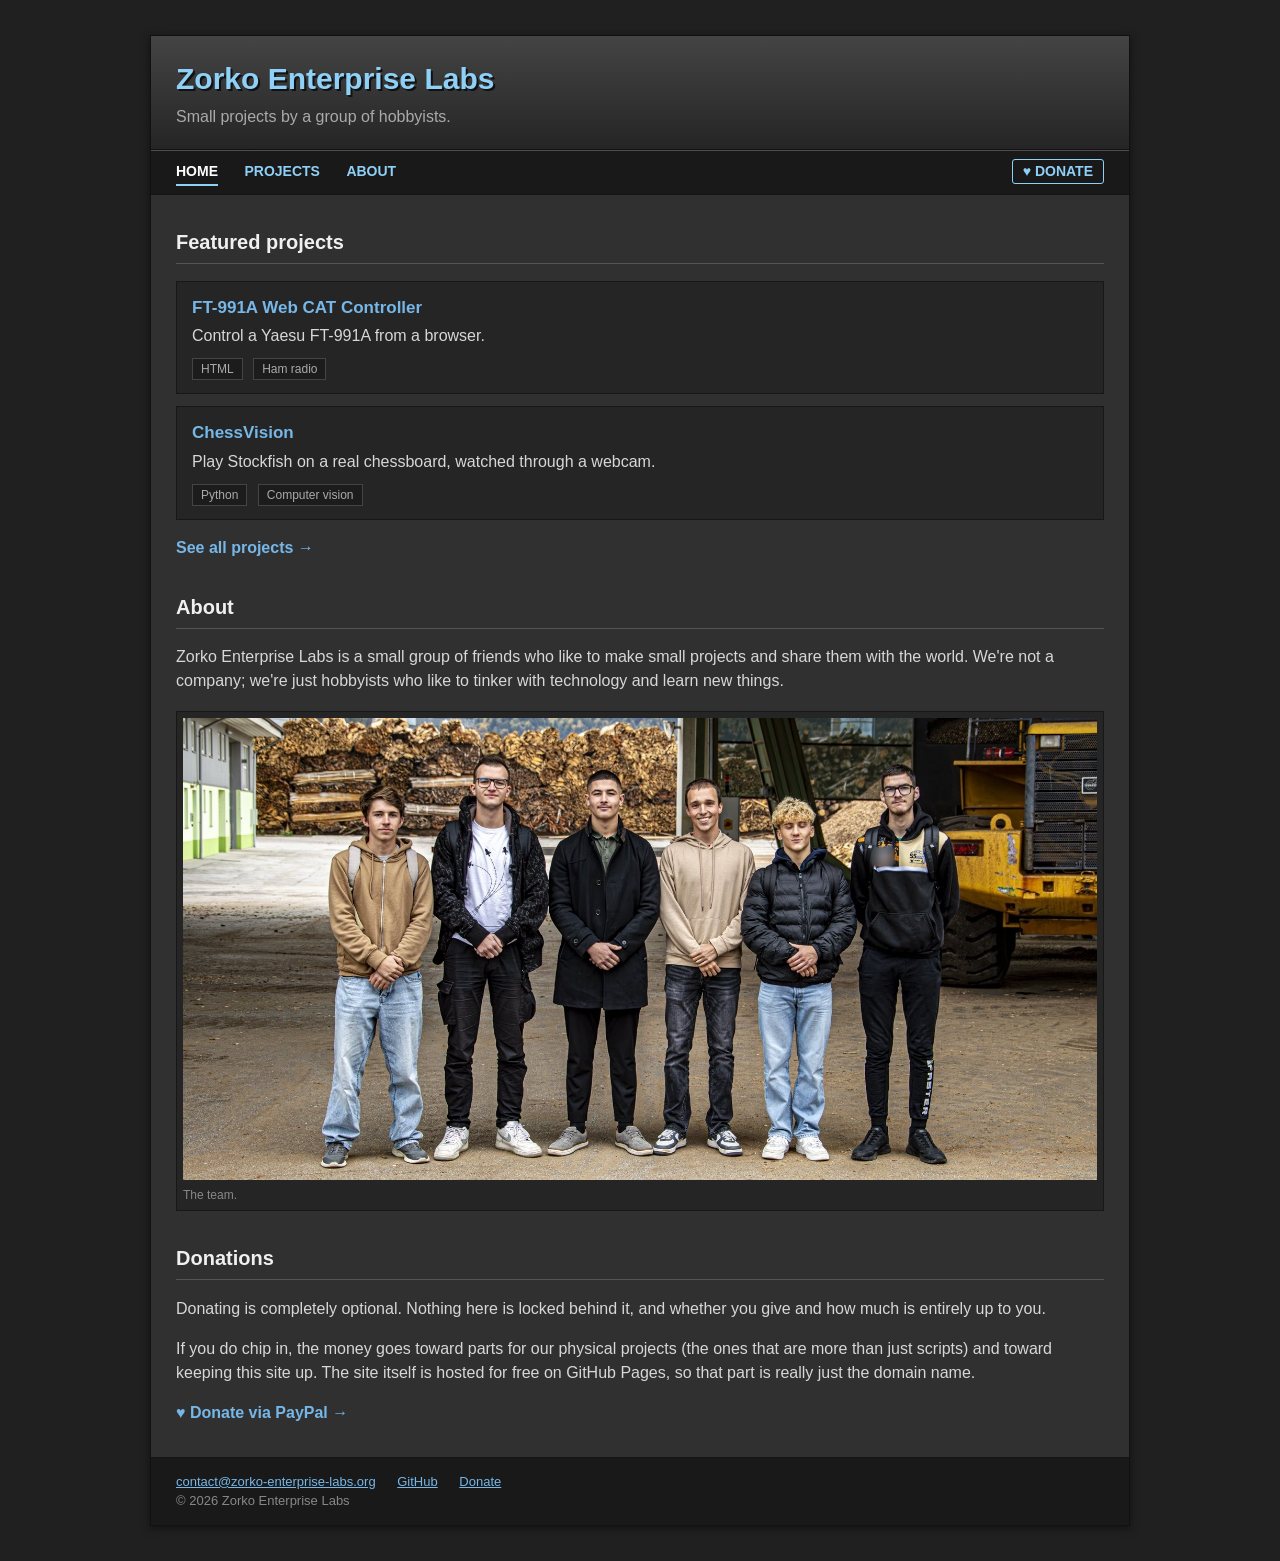
<file: index.html>
<!DOCTYPE html>
<html lang="en">
<head>
    <meta charset="UTF-8">
    <meta name="viewport" content="width=device-width, initial-scale=1.0">
    <meta name="description" content="Zorko Enterprise Labs is a small group of hobbyists sharing ham radio, home lab and software projects.">
    <meta name="keywords" content="Zorko Enterprise Labs, projects, technology, hamradio, web development, software development">
    <meta name="author" content="Nejc Zorko">
    <meta name="robots" content="index, follow">
    <meta name="theme-color" content="#202020">
    <meta name="referrer" content="strict-origin-when-cross-origin">
    <meta name="color-scheme" content="dark">
    <link rel="canonical" href="https://zorko-enterprise-labs.org/">
    <link rel="icon" href="data:image/svg+xml,%3Csvg xmlns='http://www.w3.org/2000/svg' viewBox='0 0 32 32'%3E%3Crect width='32' height='32' rx='4' fill='%23202020'/%3E%3Cpath d='M8 8h16v3L12.5 21H24v3H8v-3l11.5-10H8z' fill='%238fd0f7'/%3E%3C/svg%3E">
    <meta property="og:type" content="website">
    <meta property="og:url" content="https://zorko-enterprise-labs.org/">
    <meta property="og:title" content="Zorko Enterprise Labs">
    <meta property="og:description" content="Zorko Enterprise Labs is a small group of hobbyists sharing ham radio, home lab and software projects.">
    <meta property="og:site_name" content="Zorko Enterprise Labs">
    <meta name="twitter:card" content="summary">
    <meta name="twitter:title" content="Zorko Enterprise Labs">
    <meta name="twitter:description" content="Zorko Enterprise Labs is a small group of hobbyists sharing ham radio, home lab and software projects.">

    <title>Zorko Enterprise Labs</title>
    <link rel="stylesheet" href="style.css?v=5">
</head>
<body>
    <main>
        <header>
            <h1>Zorko Enterprise Labs</h1>
            <p>Small projects by a group of hobbyists.</p>
        </header>

        <nav>
            <a href="index.html" aria-current="page">Home</a>
            <a href="projects.html">Projects</a>
            <a href="#about">About</a>
            <a class="donate" href="https://www.paypal.com/paypalme/Z2056">&hearts; Donate</a>
        </nav>

        <section id="projects">
            <h2>Featured projects</h2>
            <ul>
                <li>
                    <a href="projects.html#ft-991a">FT-991A Web CAT Controller</a>
                    <p>Control a Yaesu FT-991A from a browser.</p>
                    <span class="tag">HTML</span>
                    <span class="tag">Ham radio</span>
                </li>
                <li>
                    <a href="projects.html#chessvision">ChessVision</a>
                    <p>Play Stockfish on a real chessboard, watched through a webcam.</p>
                    <span class="tag">Python</span>
                    <span class="tag">Computer vision</span>
                </li>
            </ul>
            <a class="more" href="projects.html">See all projects &rarr;</a>
        </section>

        <section id="about">
            <h2>About</h2>
            <div class="about">
                <p>
                    Zorko Enterprise Labs is a small group of friends who like to make small projects and share them with the world. We're not a company; we're just hobbyists who like to tinker with technology and learn new things.
                </p>
                <figure>
                    <img src="images/team.jpg?v=2" width="1747" height="883" loading="lazy" alt="The six members of Zorko Enterprise Labs standing in a row in a timber yard, with stacked wood and a yellow loader behind them.">
                    <figcaption>The team.</figcaption>
                </figure>
            </div>
        </section>

        <section id="donate">
            <h2>Donations</h2>
            <p>
                Donating is completely optional. Nothing here is locked behind it, and whether you give and how much is entirely up to you.
            </p>
            <p>
                If you do chip in, the money goes toward parts for our physical projects (the ones that are more than just scripts) and toward keeping this site up. The site itself is hosted for free on GitHub Pages, so that part is really just the domain name.
            </p>
            <a class="more" href="https://www.paypal.com/paypalme/Z2056">&hearts; Donate via PayPal &rarr;</a>
        </section>

        <footer>
            <a href="mailto:contact@zorko-enterprise-labs.org">contact@zorko-enterprise-labs.org</a>
            <a href="https://github.com/Zorko-Enterprise-Labs">GitHub</a>
            <a href="https://www.paypal.com/paypalme/Z2056">Donate</a>
            <br>
            &copy; 2026 Zorko Enterprise Labs
        </footer>
    </main>
</body>
</html>
</file>
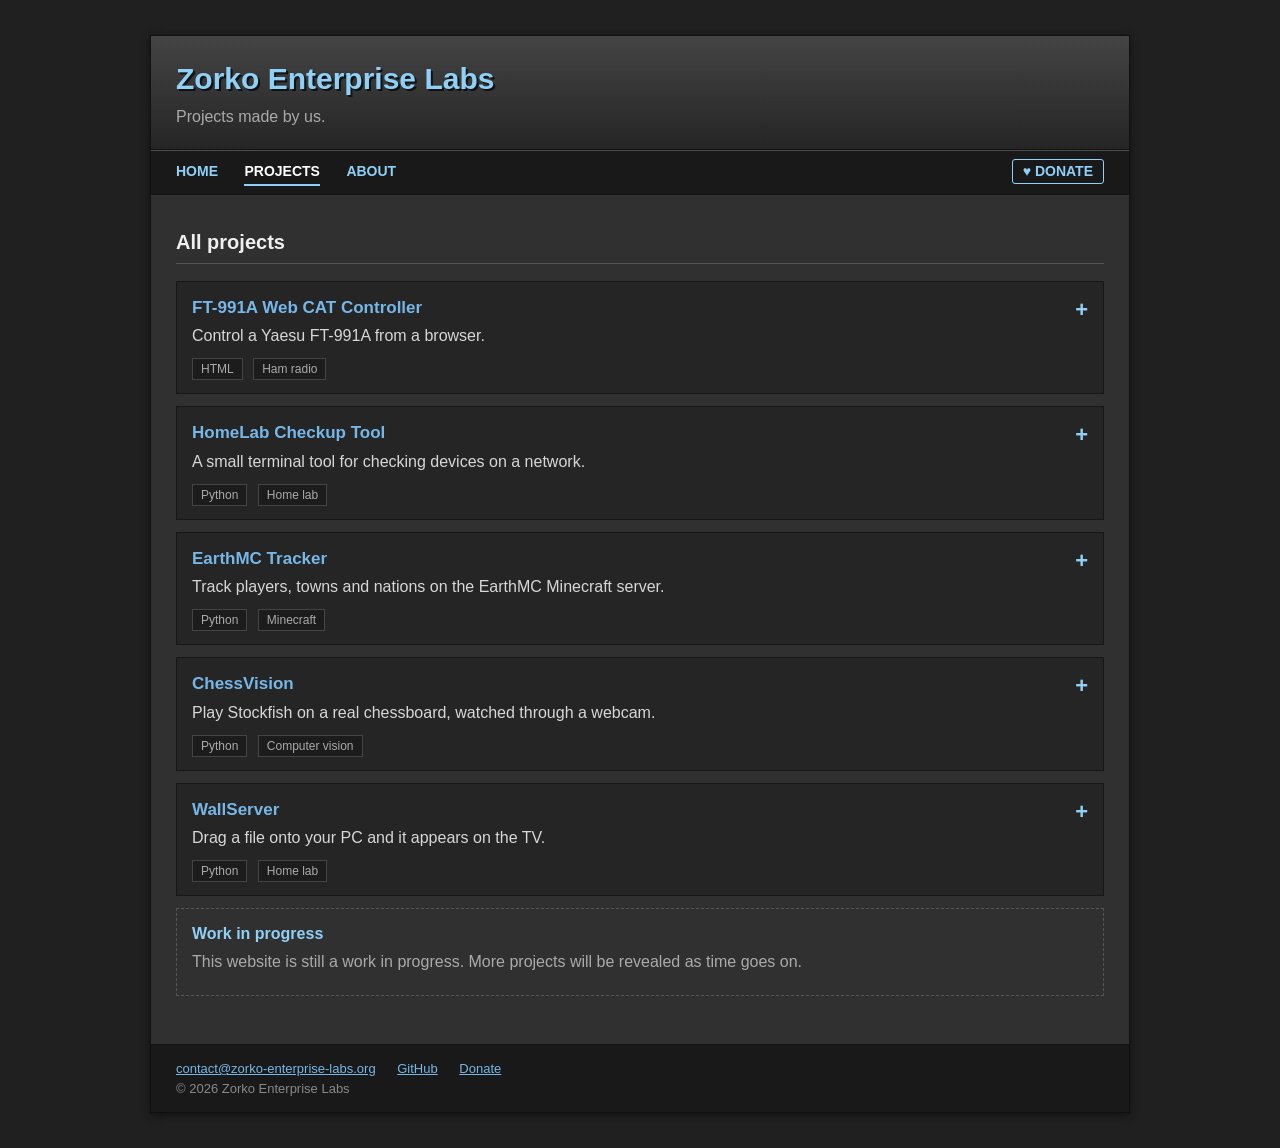
<file: projects.html>
<!DOCTYPE html>
<html lang="en">
<head>
    <meta charset="UTF-8">
    <meta name="viewport" content="width=device-width, initial-scale=1.0">
    <meta name="description" content="All projects by Zorko Enterprise Labs: ham radio and home lab tools.">
    <meta name="author" content="Nejc Zorko">
    <meta name="robots" content="index, follow">
    <meta name="theme-color" content="#202020">
    <meta name="referrer" content="strict-origin-when-cross-origin">
    <meta name="color-scheme" content="dark">
    <link rel="canonical" href="https://zorko-enterprise-labs.org/projects.html">
    <link rel="icon" href="data:image/svg+xml,%3Csvg xmlns='http://www.w3.org/2000/svg' viewBox='0 0 32 32'%3E%3Crect width='32' height='32' rx='4' fill='%23202020'/%3E%3Cpath d='M8 8h16v3L12.5 21H24v3H8v-3l11.5-10H8z' fill='%238fd0f7'/%3E%3C/svg%3E">
    <meta property="og:type" content="website">
    <meta property="og:url" content="https://zorko-enterprise-labs.org/projects.html">
    <meta property="og:title" content="Projects - Zorko Enterprise Labs">
    <meta property="og:description" content="All projects by Zorko Enterprise Labs: ham radio and home lab tools.">
    <meta property="og:site_name" content="Zorko Enterprise Labs">
    <meta name="twitter:card" content="summary">
    <meta name="twitter:title" content="Projects - Zorko Enterprise Labs">
    <meta name="twitter:description" content="All projects by Zorko Enterprise Labs: ham radio and home lab tools.">

    <title>Projects - Zorko Enterprise Labs</title>
    <link rel="stylesheet" href="style.css?v=5">
</head>
<body>
    <main>
        <header>
            <h1>Zorko Enterprise Labs</h1>
            <p>Projects made by us.</p>
        </header>

        <nav>
            <a href="index.html">Home</a>
            <a href="projects.html" aria-current="page">Projects</a>
            <a href="index.html#about">About</a>
            <a class="donate" href="https://www.paypal.com/paypalme/Z2056">&hearts; Donate</a>
        </nav>

        <section>
            <h2>All projects</h2>
            <ul>
                <li id="ft-991a">
                    <details>
                        <summary>
                            <span class="title">FT-991A Web CAT Controller</span>
                            <span class="summary">Control a Yaesu FT-991A from a browser.</span>
                            <span class="tag">HTML</span>
                            <span class="tag">Ham radio</span>
                        </summary>
                        <p class="bio">A small Flask server talks to the radio over its USB CAT port, and a web page gives you the controls: frequency and band presets, mode, RF power, squelch, PTT and the antenna tuner. It can also stream receive and transmit audio through the browser, so the radio can be operated from another room on the same network.</p>
                        <a class="more" href="https://github.com/Zorko-Enterprise-Labs/Yaesu-FT-991A-Remote">View on GitHub &rarr;</a>
                    </details>
                </li>
                <li id="homelab-checkup">
                    <details>
                        <summary>
                            <span class="title">HomeLab Checkup Tool</span>
                            <span class="summary">A small terminal tool for checking devices on a network.</span>
                            <span class="tag">Python</span>
                            <span class="tag">Home lab</span>
                        </summary>
                        <p class="bio">Give it a list of the devices on your network and it pings each one, then shows a color-coded table of what's online and what's down. It runs in the terminal with an arrow-key menu and works on Linux, macOS and Windows.</p>
                        <a class="more" href="https://github.com/NejcZorko007/HomeLabCheckupTool">View on GitHub &rarr;</a>
                    </details>
                </li>
                <li id="earthmc-tracker">
                    <details>
                        <summary>
                            <span class="title">EarthMC Tracker</span>
                            <span class="summary">Track players, towns and nations on the EarthMC Minecraft server.</span>
                            <span class="tag">Python</span>
                            <span class="tag">Minecraft</span>
                        </summary>
                        <p class="bio">EarthMC is a large Minecraft server played on a map of the Earth. The tracker reads the server's public map data to follow player activity and the rise and fall of towns and nations, keeps a history of it, and can post notable events to a Discord webhook.</p>
                        <a class="more" href="https://github.com/Zorko-Enterprise-Labs/EarthMC-Tracker">View on GitHub &rarr;</a>
                    </details>
                </li>
                <li id="chessvision">
                    <details>
                        <summary>
                            <span class="title">ChessVision</span>
                            <span class="summary">Play Stockfish on a real chessboard, watched through a webcam.</span>
                            <span class="tag">Python</span>
                            <span class="tag">Computer vision</span>
                        </summary>
                        <p class="bio">Point a webcam (or a phone camera) at your board and play against Stockfish with real pieces. The app works out which move you made by seeing which squares changed, then shows the engine's reply with an arrow on the camera image and says it out loud, and waits for you to make that move for it. It copes with shadows, lamps and flickering lights, and there's an undo and a resync button for when things get mixed up.</p>
                        <a class="more" href="https://github.com/Zorko-Enterprise-Labs/ChessVision">View on GitHub &rarr;</a>
                    </details>
                </li>
                <li id="wallserver">
                    <details>
                        <summary>
                            <span class="title">WallServer</span>
                            <span class="summary">Drag a file onto your PC and it appears on the TV.</span>
                            <span class="tag">Python</span>
                            <span class="tag">Home lab</span>
                        </summary>
                        <p class="bio">Turns a TV into a shared wall for your home network. A small server on the machine connected to the TV shows the wall fullscreen in a browser, and a drag-and-drop window on your PC sends it pictures, videos, PDFs and text files, with a live progress card on the TV while they arrive. The wall can show up to four things at once, slots can be pinned, the screen can be blacked out, and there's a control page for your phone.</p>
                        <a class="more" href="https://github.com/Zorko-Enterprise-Labs/WallServer">View on GitHub &rarr;</a>
                    </details>
                </li>
                <li class="note">
                    <strong>Work in progress</strong>
                    <p>This website is still a work in progress. More projects will be revealed as time goes on.</p>
                </li>
            </ul>
        </section>

        <footer>
            <a href="mailto:contact@zorko-enterprise-labs.org">contact@zorko-enterprise-labs.org</a>
            <a href="https://github.com/Zorko-Enterprise-Labs">GitHub</a>
            <a href="https://www.paypal.com/paypalme/Z2056">Donate</a>
            <br>
            &copy; 2026 Zorko Enterprise Labs
        </footer>
    </main>
    <script>
        // Open the project linked from the home page (projects.html#id)
        function openFromHash() {
            var item = location.hash && document.getElementById(location.hash.slice(1));
            var details = item && item.querySelector("details");
            if (details) details.open = true;
        }
        openFromHash();
        window.addEventListener("hashchange", openFromHash);
    </script>
</body>
</html>
</file>
<file: style.css>
body {
    max-width: 980px;
    margin: 0 auto;
    padding: 0 15px;
    font-family: Arial, sans-serif;
    color: #d7d7d7;
    line-height: 1.5;
    background: #202020;
}

main {
    margin: 35px 0;
    padding: 0 25px 30px;
    border: 1px solid #111;
    background: #303030;
    box-shadow: 0 2px 8px #111;
    display: flex;
    flex-direction: column;
    box-sizing: border-box;
    min-height: calc(100vh - 70px);
}

main > section:last-of-type {
    flex-grow: 1;
}

header {
    margin: 0 -25px;
    padding: 20px 25px;
    border-bottom: 1px solid #111;
    background: linear-gradient(#444, #252525);
}

header p {
    margin: 4px 0 0;
    color: #aaa;
}

nav {
    margin: 0 -25px;
    padding: 8px 25px;
    border-top: 1px solid #4e4e4e;
    border-bottom: 1px solid #151515;
    background: #191919;
}

nav a {
    display: inline-block;
    margin-right: 22px;
    padding: 2px 0;
    border-bottom: 2px solid transparent;
    color: #8fd0f7;
    font-size: 14px;
    font-weight: bold;
    text-decoration: none;
    text-transform: uppercase;
}

nav a:hover {
    color: #fff;
}

nav a[aria-current="page"] {
    color: #fff;
    border-bottom-color: #8fd0f7;
}

nav a.donate {
    float: right;
    margin-right: 0;
    padding: 1px 10px;
    border: 1px solid #8fd0f7;
    border-radius: 3px;
}

nav a.donate:hover {
    background: #8fd0f7;
    color: #191919;
}

h1 {
    margin: 0;
    color: #8fd0f7;
    font-size: 30px;
    text-shadow: 2px 2px #111;
}

h2 {
    margin-top: 32px;
    padding-bottom: 6px;
    border-bottom: 1px solid #555;
    color: #f0f0f0;
    font-size: 20px;
}

ul {
    padding: 0;
    list-style: none;
}

li {
    margin: 12px 0;
    padding: 13px 15px;
    border: 1px solid #171717;
    background: #252525;
}

li p {
    margin: 4px 0 8px;
}

summary {
    position: relative;
    padding-right: 28px;
    cursor: pointer;
    list-style: none;
}

summary::-webkit-details-marker {
    display: none;
}

summary::after {
    content: "+";
    position: absolute;
    top: -2px;
    right: 0;
    color: #8fd0f7;
    font-size: 22px;
    font-weight: bold;
}

details[open] summary::after {
    content: "\2212";
}

summary .title {
    display: block;
    color: #76b7e8;
    font-size: 17px;
    font-weight: bold;
}

summary:hover .title {
    color: #fff;
}

summary:focus-visible {
    outline: 2px solid #8fd0f7;
    outline-offset: 4px;
}

summary .summary {
    display: block;
    margin: 4px 0 8px;
}

li .bio {
    margin: 12px 0 8px;
    padding-top: 12px;
    border-top: 1px solid #3a3a3a;
    color: #bbb;
}

li .more {
    font-size: 15px;
}

a {
    color: #76b7e8;
}

a:focus-visible {
    outline: 2px solid #8fd0f7;
    outline-offset: 2px;
}

li a {
    font-size: 17px;
    font-weight: bold;
    text-decoration: none;
}

li a:hover {
    color: #fff;
}

.tag {
    display: inline-block;
    margin-right: 6px;
    padding: 1px 8px;
    border: 1px solid #444;
    background: #1c1c1c;
    color: #aaa;
    font-size: 12px;
}

.more {
    font-weight: bold;
    text-decoration: none;
}

.more:hover {
    color: #fff;
}

footer {
    margin: 32px -25px -30px;
    padding: 14px 25px;
    border-top: 1px solid #151515;
    background: #191919;
    color: #888;
    font-size: 13px;
}

footer a {
    margin-right: 18px;
}

.about p {
    margin: 0 0 18px;
}

.about figure {
    margin: 0;
    padding: 6px;
    border: 1px solid #171717;
    background: #252525;
}

.about img {
    display: block;
    width: 100%;
    height: auto;
}

.about figcaption {
    margin-top: 6px;
    color: #888;
    font-size: 12px;
}

.note {
    border: 1px dashed #555;
    background: transparent;
    color: #aaa;
}

.note strong {
    color: #8fd0f7;
}

@media (max-width: 600px) {
    body {
        padding: 0;
        -webkit-text-size-adjust: 100%;
    }

    main {
        margin: 0;
        padding: 0 16px 24px;
        border: 0;
        box-shadow: none;
        min-height: 100vh;
        min-height: 100dvh;
    }

    header {
        margin: 0 -16px;
        padding: 18px 16px;
    }

    h1 {
        font-size: 24px;
    }

    nav {
        margin: 0 -16px;
        padding: 0 16px;
    }

    nav a {
        margin-right: 18px;
        padding: 12px 0 10px;
    }

    nav a.donate {
        margin: 7px 0;
        padding: 4px 10px;
    }

    h2 {
        margin-top: 24px;
    }

    li {
        padding: 12px;
    }

    .more {
        display: inline-block;
        padding: 10px 0;
    }

    footer {
        margin: 24px -16px -24px;
        padding: 6px 16px 14px;
    }

    footer a {
        display: inline-block;
        padding: 10px 0;
        overflow-wrap: anywhere;
    }
}
</file>
